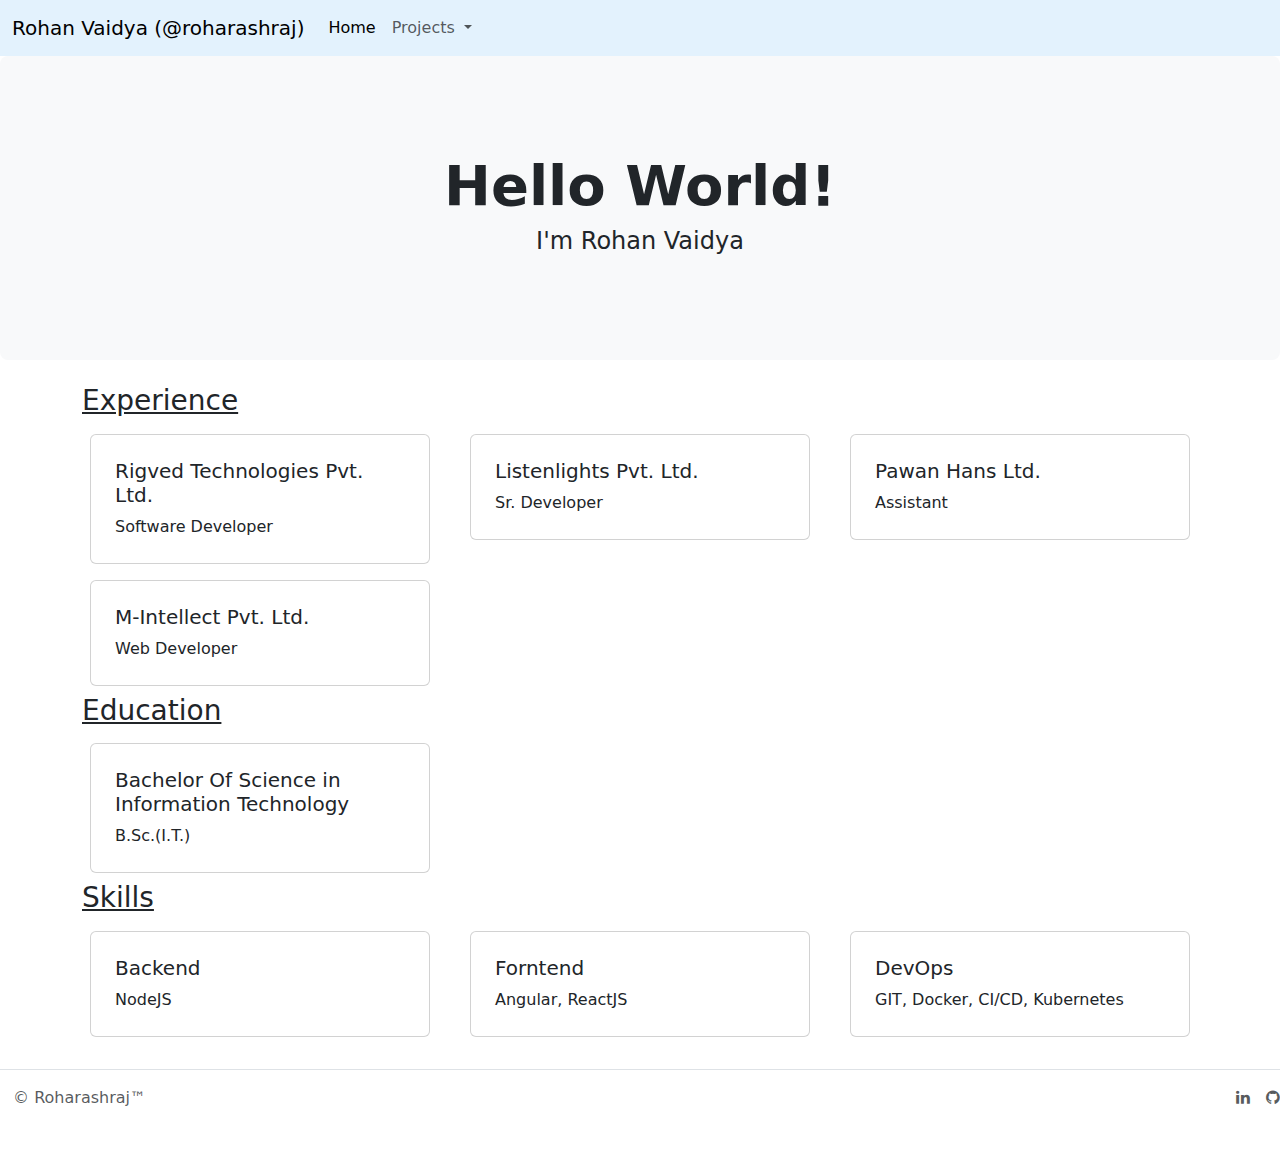
<file: index.html>
﻿<!DOCTYPE html>
<html>

<head>
    <title>
        Roharashraj&trade; - Home page
    </title>
    <meta charset="utf-8">
    <meta name="viewport" content="width=device-width, initial-scale=1">
    <link href="https://cdn.jsdelivr.net/npm/bootstrap@5.3.3/dist/css/bootstrap.min.css" rel="stylesheet"
        integrity="sha384-QWTKZyjpPEjISv5WaRU9OFeRpok6YctnYmDr5pNlyT2bRjXh0JMhjY6hW+ALEwIH" crossorigin="anonymous">
    <script src="https://cdn.jsdelivr.net/npm/bootstrap@5.3.3/dist/js/bootstrap.bundle.min.js"
        integrity="sha384-YvpcrYf0tY3lHB60NNkmXc5s9fDVZLESaAA55NDzOxhy9GkcIdslK1eN7N6jIeHz"
        crossorigin="anonymous"></script>
    <link rel="stylesheet" href="https://cdnjs.cloudflare.com/ajax/libs/font-awesome/4.7.0/css/font-awesome.min.css">
    <script src="https://ajax.googleapis.com/ajax/libs/jquery/3.7.1/jquery.min.js"></script>
</head>

<body>
    <header>

        <nav class="navbar navbar-expand-lg bg-primary" style="background-color: #e3f2fd !important;">
            <div class="container-fluid">
                <a class="navbar-brand" href="#">Rohan Vaidya (@roharashraj)</a>
                <button class="navbar-toggler" type="button" data-bs-toggle="collapse"
                    data-bs-target="#navbarSupportedContent" aria-controls="navbarSupportedContent"
                    aria-expanded="false" aria-label="Toggle navigation">
                    <span class="navbar-toggler-icon"></span>
                </button>
                <div class="collapse navbar-collapse" id="navbarSupportedContent">
                    <ul class="navbar-nav me-auto mb-2 mb-lg-0">
                        <li class="nav-item">
                            <a class="nav-link active" aria-current="page" href="#">Home</a>
                        </li>
                        <li class="nav-item dropdown">
                            <a class="nav-link dropdown-toggle" href="#" role="button" data-bs-toggle="dropdown"
                                aria-expanded="false">
                                Projects
                            </a>
                            <ul class="dropdown-menu">
                                <li><a class="dropdown-item btn" data-bs-toggle="modal"
                                    data-bs-target="#proj1">SysOps Shell Scripts</a></li>
                                    <!-- <li><hr class="dropdown-divider"></li> -->
                                <!-- <li><a class="dropdown-item" href="#">Another action</a></li> -->
                                <!-- <li>
                                    <hr class="dropdown-divider">
                                </li>
                                <li><a class="dropdown-item" href="#">Something else here</a></li> -->
                            </ul>
                        </li>
                    </ul>
                </div>
            </div>
        </nav>
    </header>

    <main>
        <div class="p-5 mb-4 bg-body-tertiary rounded-3 text-center">
            <div class="container-fluid py-5">
                <h1 class="display-4 fw-bold">Hello World!</h1>
                <h4>I'm Rohan Vaidya</h4>
                <!-- <button class="btn btn-primary btn-lg" type="button" aria-disabled="true" disabled="true">Download Resume</button> -->
            </div>
        </div>

        <div class="container">
            <h3 class="mb-2"><u>Experience</u></h3>
            <div class="row">
                <div class="col-sm-4">
                    <div class="card p-2 m-2">
                        <div class="card-body">
                            <h5 class="card-title">Rigved Technologies Pvt. Ltd.</h5>
                            <p class="card-text">Software Developer</p>
                        </div>
                    </div>
                </div>

                <div class="col-sm-4">
                    <div class="card p-2 m-2">
                        <div class="card-body">
                            <h5 class="card-title">Listenlights Pvt. Ltd.</h5>
                            <p class="card-text">Sr. Developer</p>
                        </div>
                    </div>
                </div>

                <div class="col-sm-4">
                    <div class="card p-2 m-2">
                        <div class="card-body">
                            <h5 class="card-title">Pawan Hans Ltd.</h5>
                            <p class="card-text">Assistant</p>
                        </div>
                    </div>
                </div>

                <div class="col-sm-4">
                    <div class="card p-2 m-2">
                        <div class="card-body">
                            <h5 class="card-title">M-Intellect Pvt. Ltd.</h5>
                            <p class="card-text">Web Developer</p>
                        </div>
                    </div>
                </div>

            </div>

            <h3 class="mb-2"><u>Education</u></h3>
            <div class="row">
                <div class="col-sm-4">
                    <div class="card p-2 m-2">
                        <div class="card-body">
                            <h5 class="card-title">Bachelor Of Science in Information Technology</h5>
                            <p class="card-text">B.Sc.(I.T.)</p>
                        </div>
                    </div>
                </div>
            </div>

            <h3 class="mb-2"><u>Skills</u></h3>
            <div class="row">
                <div class="col-sm-4">
                    <div class="card p-2 m-2">
                        <div class="card-body">
                            <h5 class="card-title">Backend</h5>
                            <p class="card-text">NodeJS</p>
                        </div>
                    </div>
                </div>
                <div class="col-sm-4">
                    <div class="card p-2 m-2">
                        <div class="card-body">
                            <h5 class="card-title">Forntend</h5>
                            <p class="card-text">Angular, ReactJS</p>
                        </div>
                    </div>
                </div>
                <div class="col-sm-4">
                    <div class="card p-2 m-2">
                        <div class="card-body">
                            <h5 class="card-title">DevOps</h5>
                            <p class="card-text">GIT, Docker, CI/CD, Kubernetes</p>
                        </div>
                    </div>
                </div>
            </div>
        </div>
    </main>

    <footer class="d-flex flex-wrap justify-content-between align-items-center py-3 my-4 border-top">
        <div class="col-md-4 d-flex align-items-center">
            <div class="mb-3 me-2 mb-md-0 text-body-secondary text-decoration-none lh-1">
                &nbsp;
            </div>
            <span class="mb-3 mb-md-0 text-body-secondary">&copy; Roharashraj&trade;</span>
        </div>

        <ul class="nav col-md-4 justify-content-end list-unstyled d-flex">
            <li class="ms-3">
                <a class="text-body-secondary" href="https://www.linkedin.com/in/roharashraj/" target="_blank">
                    <span class="fa fa-brands fa-linkedin"></span>
                </a>
            </li>
            <li class="ms-3">
                <a class="text-body-secondary" href="https://github.com/roharashraj">
                    <span class="fa fa-brands fa-github"></span>
                </a>
            </li>
        </ul>
    </footer>

    <!-- The Modal -->
    <div class="modal fade" id="proj1">
        <div class="modal-dialog">
            <div class="modal-content">

                <!-- Modal Header -->
                <div class="modal-header">
                    <h4 class="modal-title">SysOps Shell Scripts</h4>
                    <button type="button" class="btn-close" data-bs-dismiss="modal"></button>
                </div>

                <!-- Modal body -->
                <div class="modal-body">
                    A collection of essential SysOps Shell Scripts to automate common system administration tasks.
                    <br />
                    <ol>
                        <li>Windows Subsystem for Linux</li>
                        <li>Update/Upgrade Ubuntu Server</li>
                        <li>Install NodeJS on Ubuntu Server</li>
                    </ol>
                </div>

                <!-- Modal footer -->
                <div class="modal-footer">
                    <button type="button" class="btn btn-success" data-bs-dismiss="modal"><a class="nav-link p-0 m-0" href="https://github.com/roharashraj/SysOps-Shell-Scripts" target="_blank" role="button">View Project</a></button>
                    <button type="button" class="btn btn-danger" data-bs-dismiss="modal">Close</button>
                </div>

            </div>
        </div>
    </div>
</body>

</html>
</file>
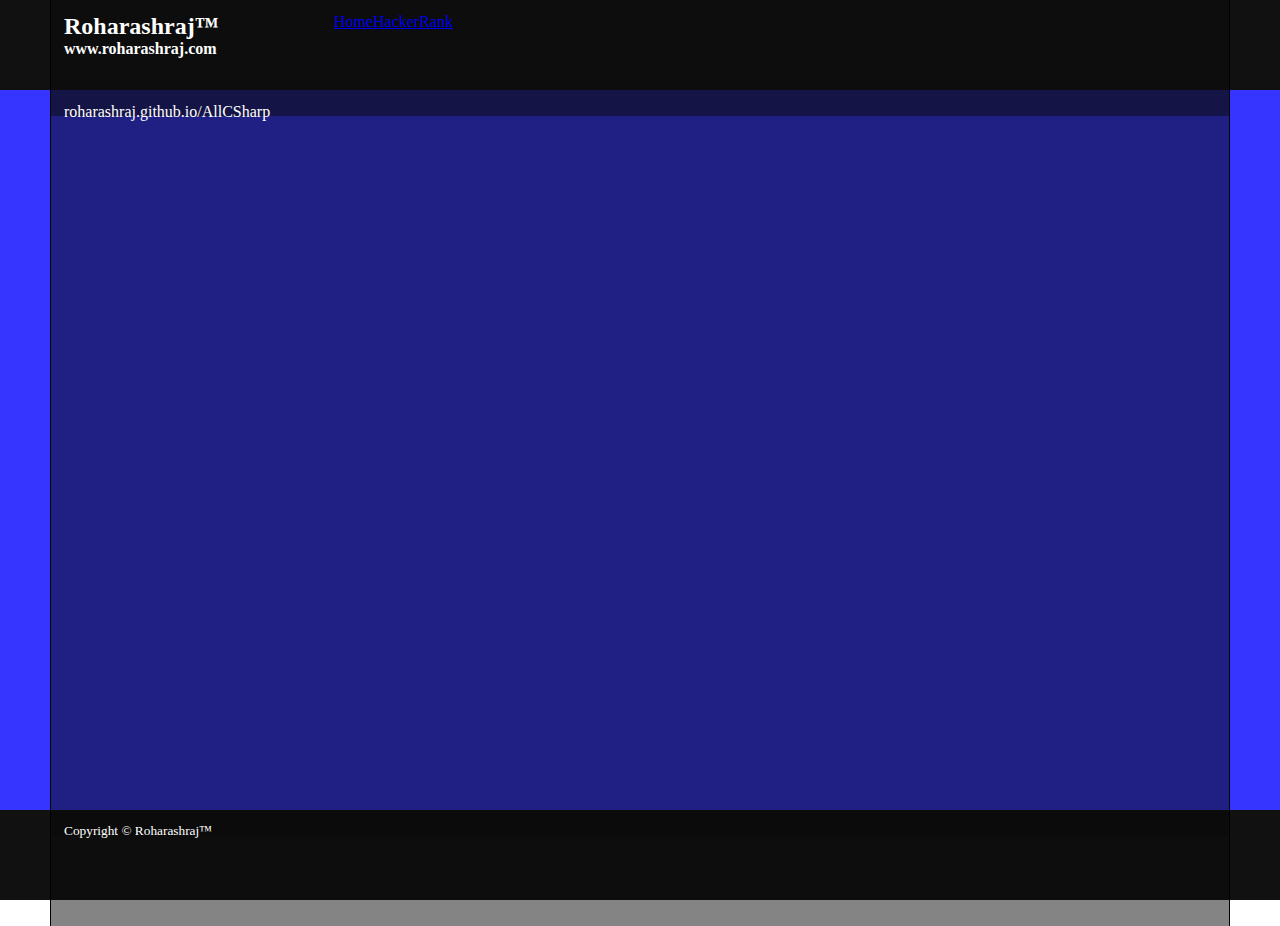
<file: AllCSharp/index.html>
﻿<!DOCTYPE html>
<html>

<head>
<title>
Roharashraj&trade; - Home page
</title>
<link rel="stylesheet" href="styles.css" />
</head>

<body>

<header>
<div class="container">
<hgroup>
<h2>Roharashraj&trade;</h2>
<h4>www.roharashraj.com</h4>
</hgroup>
<nav>
<a href="../index.html">Home</a>
<a href="HackerRank/index.html">HackerRank</a>
</nav>
</div>
</header>

<main>
<div class="container">
roharashraj.github.io/AllCSharp
</div>
</main>

<footer>
<div class="container">
<small>Copyright &copy; Roharashraj&trade;</small>
</div>
</footer>

</body>

</html>
</file>
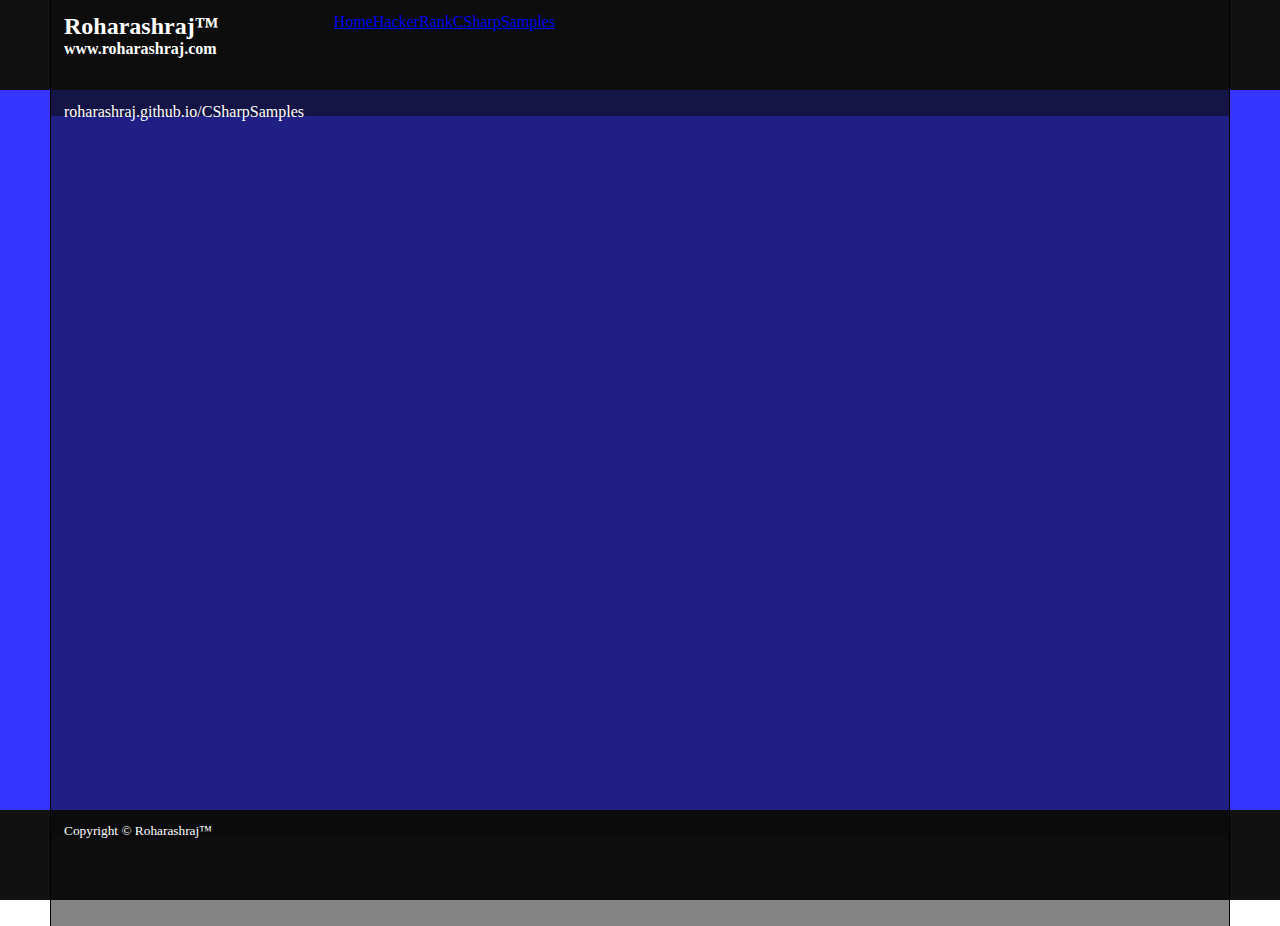
<file: CSharpSamples/index.html>
﻿<!DOCTYPE html>
<html>

<head>
<title>
Roharashraj&trade; - Home page
</title>
<link rel="stylesheet" href="styles.css" />
</head>

<body>

<header>
<div class="container">
<hgroup>
<h2>Roharashraj&trade;</h2>
<h4>www.roharashraj.com</h4>
</hgroup>
<nav>
<a href="../index.html">Home</a>
<a href="HackerRank/index.html">HackerRank</a>
<a href="index.html">CSharpSamples</a>
</nav>
</div>
</header>

<main>
<div class="container">
roharashraj.github.io/CSharpSamples
</div>
</main>

<footer>
<div class="container">
<small>Copyright &copy; Roharashraj&trade;</small>
</div>
</footer>

</body>

</html>
</file>
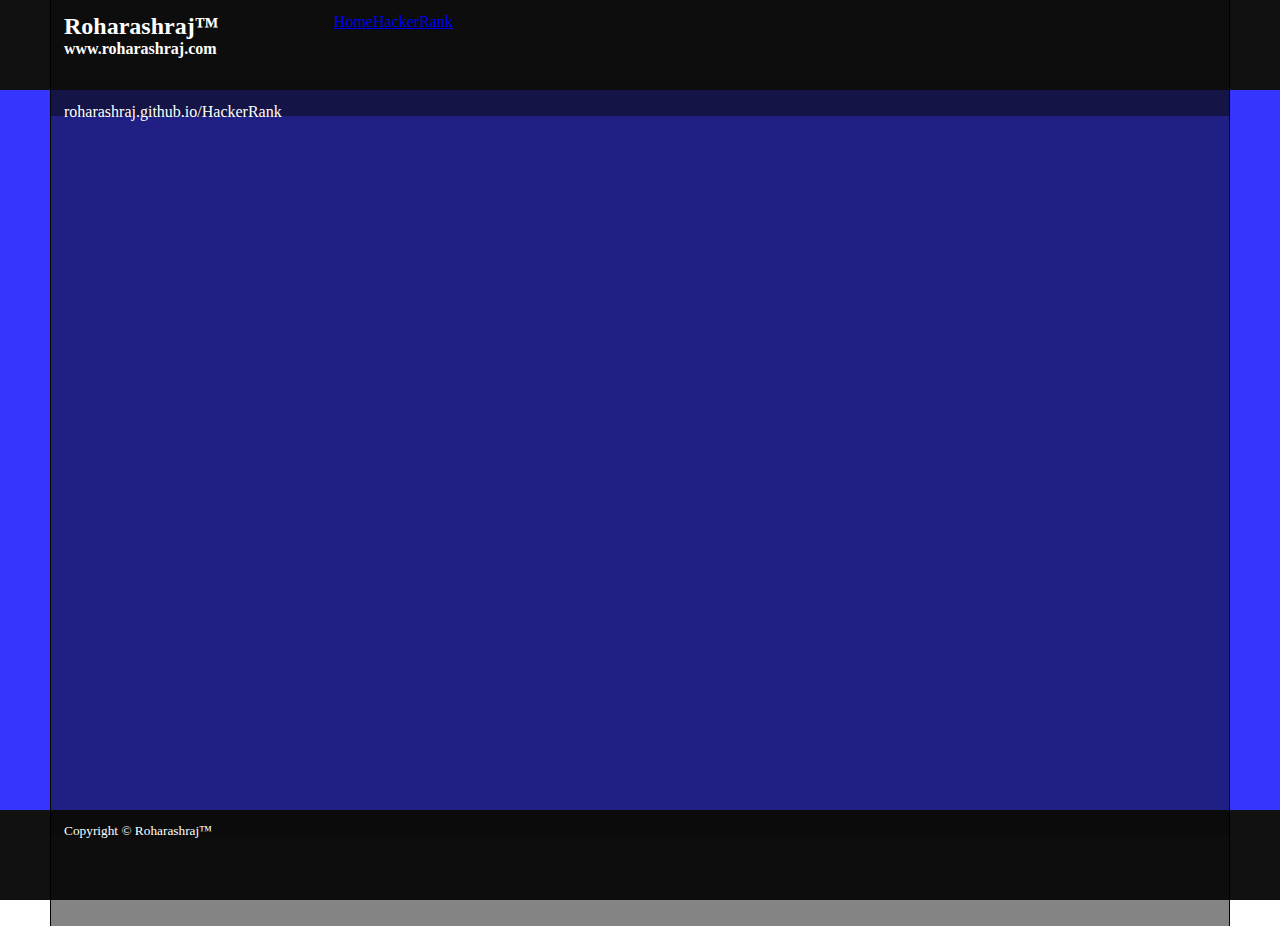
<file: HackerRank/index.html>
﻿<!DOCTYPE html>
<html>

<head>
<title>
Roharashraj&trade; - Home page
</title>
<link rel="stylesheet" href="styles.css" />
</head>

<body>

<header>
<div class="container">
<hgroup>
<h2>Roharashraj&trade;</h2>
<h4>www.roharashraj.com</h4>
</hgroup>
<nav>
<a href="../index.html">Home</a>
<a href="HackerRank/index.html">HackerRank</a>
</nav>
</div>
</header>

<main>
<div class="container">
roharashraj.github.io/HackerRank
</div>
</main>

<footer>
<div class="container">
<small>Copyright &copy; Roharashraj&trade;</small>
</div>
</footer>

</body>

</html>
</file>
<file: AllCSharp/styles.css>
﻿*, html, body, h1, h2, h3, h4, h5, h6, hgroup{
padding: 0px;
margin: 0px;
}
body, html{
width: 100%;
height: 100%;
}
body{
}
header{
height: 10%;
background-color: #111111;
color: white;
postion: relative;
display: flex;
}
hgroup{
float: left;
height: inherit;
position: relative;
}
main{
height: 80%;
background-color:#3535ff;
color: white;
postion: relative;
display: flex;
}
nav{
float: left;
postion: relative;
display: flex;
margin-left: 10%;
}
nav>a{
float: left;
postion: relative;
display: flex;
}
footer{
background-color:#111111;
color: white;
postion: relative;
display: flex;
height: 10%;
}
div.container{
width: 90%;
height: 100%;
margin: 0 auto;
postion: relative;
display: flex;
background-color: rgba(9,9,9,0.5);
padding: 1%;
animation: colors 10s infinite;
    border-style: solid;
    border-width: 0px 1px 0px 1px;
    border-color: black;
}
@keyframes colors {
    0% {
        border-width: 0px 5px 0px 5px;
    border-color: black;
    }

    25% {
        border-width: 0px 10px 0px 10px;
    border-color: pink;
    }

    50% {
        border-width: 0px 15px 0px 15px;
    border-color: blue;
    }

    75% {
        border-width: 0px 10px 0px 10px;
    border-color: pink;
    }

    100% {
        border-width: 0px 5px 0px 5px;
    border-color: black;
    }
}
@media only screen and (min-width: 1000px) and (max-width: 1030px){
div.container{
}
header{
}
main{
}
footer{
}
hgroup{
}
nav{
}
nav>a{
height: inherit;
padding-left: 5px;
padding-right: 5px;
}
}


@media only screen and (min-width: 1031px) and (max-width: 1160px){
div.container{

}
header{
//height: 75px;
}
main{
//min-height: 500px;
}
footer{
//height: 50px;
}
hgroup{
}
nav{

}
nav>a{
height: inherit;
padding-left: 5px;
padding-right: 5px;
}
}
</file>
<file: CSharpSamples/styles.css>
﻿*, html, body, h1, h2, h3, h4, h5, h6, hgroup{
padding: 0px;
margin: 0px;
}
body, html{
width: 100%;
height: 100%;
}
body{
}
header{
height: 10%;
background-color: #111111;
color: white;
postion: relative;
display: flex;
}
hgroup{
float: left;
height: inherit;
position: relative;
}
main{
height: 80%;
background-color:#3535ff;
color: white;
postion: relative;
display: flex;
}
nav{
float: left;
postion: relative;
display: flex;
margin-left: 10%;
}
nav>a{
float: left;
postion: relative;
display: flex;
}
footer{
background-color:#111111;
color: white;
postion: relative;
display: flex;
height: 10%;
}
div.container{
width: 90%;
height: 100%;
margin: 0 auto;
postion: relative;
display: flex;
background-color: rgba(9,9,9,0.5);
padding: 1%;
animation: colors 10s infinite;
    border-style: solid;
    border-width: 0px 1px 0px 1px;
    border-color: black;
}
@keyframes colors {
    0% {
        border-width: 0px 5px 0px 5px;
    border-color: black;
    }

    25% {
        border-width: 0px 10px 0px 10px;
    border-color: pink;
    }

    50% {
        border-width: 0px 15px 0px 15px;
    border-color: blue;
    }

    75% {
        border-width: 0px 10px 0px 10px;
    border-color: pink;
    }

    100% {
        border-width: 0px 5px 0px 5px;
    border-color: black;
    }
}
@media only screen and (min-width: 1000px) and (max-width: 1030px){
div.container{
}
header{
}
main{
}
footer{
}
hgroup{
}
nav{
}
nav>a{
height: inherit;
padding-left: 5px;
padding-right: 5px;
}
}


@media only screen and (min-width: 1031px) and (max-width: 1160px){
div.container{

}
header{
//height: 75px;
}
main{
//min-height: 500px;
}
footer{
//height: 50px;
}
hgroup{
}
nav{

}
nav>a{
height: inherit;
padding-left: 5px;
padding-right: 5px;
}
}
</file>
<file: HackerRank/styles.css>
﻿*, html, body, h1, h2, h3, h4, h5, h6, hgroup{
padding: 0px;
margin: 0px;
}
body, html{
width: 100%;
height: 100%;
}
body{
}
header{
height: 10%;
background-color: #111111;
color: white;
postion: relative;
display: flex;
}
hgroup{
float: left;
height: inherit;
position: relative;
}
main{
height: 80%;
background-color:#3535ff;
color: white;
postion: relative;
display: flex;
}
nav{
float: left;
postion: relative;
display: flex;
margin-left: 10%;
}
nav>a{
float: left;
postion: relative;
display: flex;
}
footer{
background-color:#111111;
color: white;
postion: relative;
display: flex;
height: 10%;
}
div.container{
width: 90%;
height: 100%;
margin: 0 auto;
postion: relative;
display: flex;
background-color: rgba(9,9,9,0.5);
padding: 1%;
animation: colors 10s infinite;
    border-style: solid;
    border-width: 0px 1px 0px 1px;
    border-color: black;
}
@keyframes colors {
    0% {
        border-width: 0px 5px 0px 5px;
    border-color: black;
    }

    25% {
        border-width: 0px 10px 0px 10px;
    border-color: pink;
    }

    50% {
        border-width: 0px 15px 0px 15px;
    border-color: blue;
    }

    75% {
        border-width: 0px 10px 0px 10px;
    border-color: pink;
    }

    100% {
        border-width: 0px 5px 0px 5px;
    border-color: black;
    }
}
@media only screen and (min-width: 1000px) and (max-width: 1030px){
div.container{
}
header{
}
main{
}
footer{
}
hgroup{
}
nav{
}
nav>a{
height: inherit;
padding-left: 5px;
padding-right: 5px;
}
}


@media only screen and (min-width: 1031px) and (max-width: 1160px){
div.container{

}
header{
//height: 75px;
}
main{
//min-height: 500px;
}
footer{
//height: 50px;
}
hgroup{
}
nav{

}
nav>a{
height: inherit;
padding-left: 5px;
padding-right: 5px;
}
}
</file>
